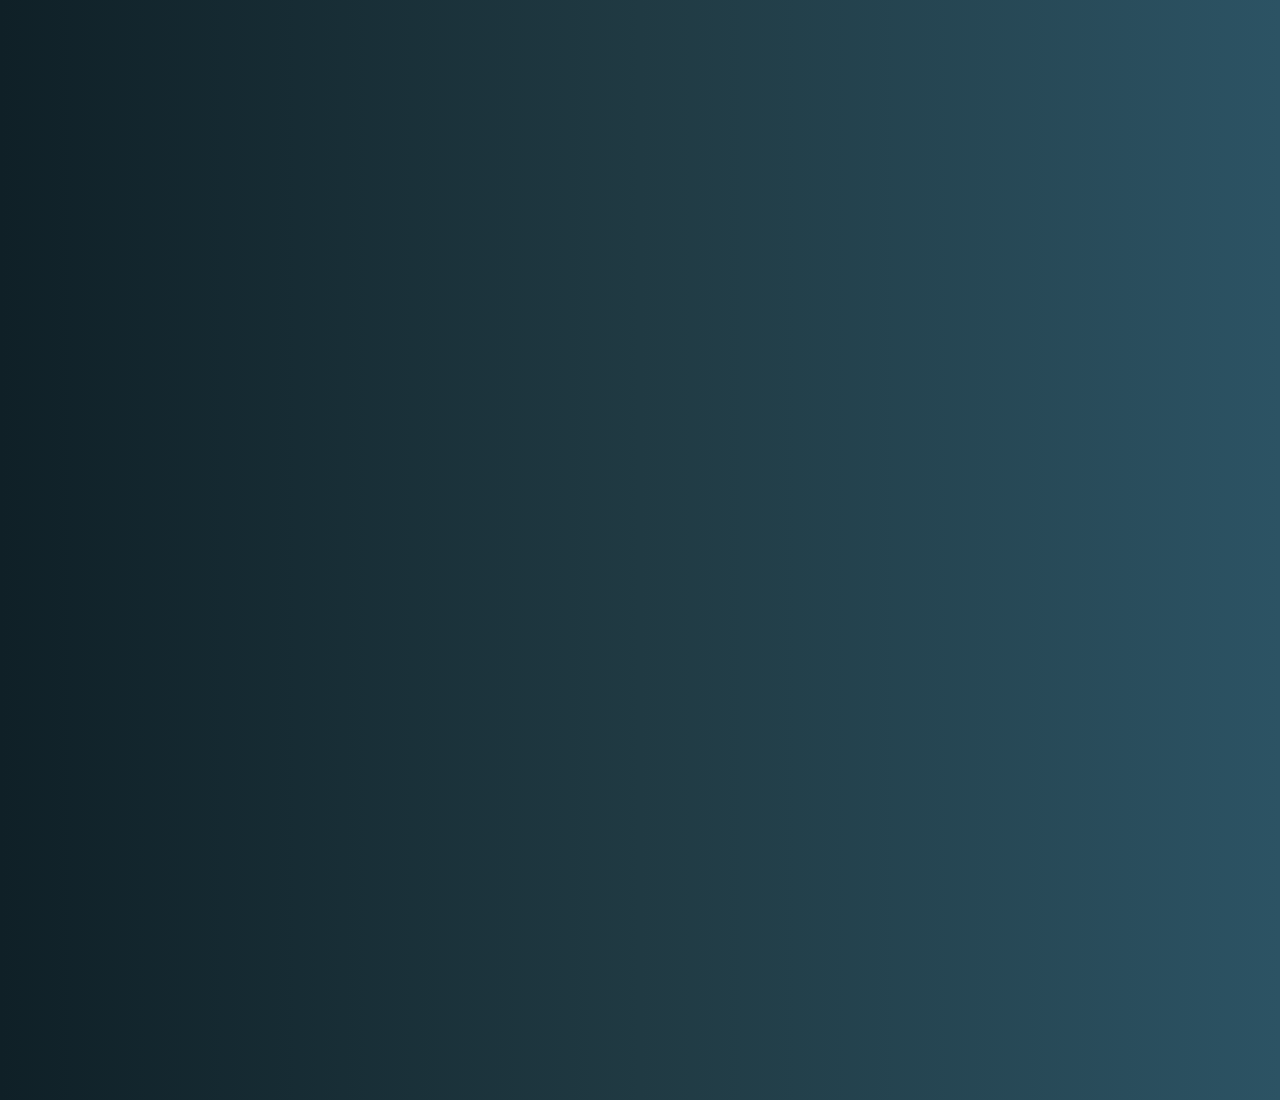
<file: blog1.html>
<!doctype html>
<html>
  <head>
    <title>How to Build AI Portfolio</title>
    <link rel="stylesheet" href="style.css" />
  </head>
  <body>
    <section class="section">
      <h2>How to Build AI Portfolio</h2>
      <p>This is where your full blog content from Word will go.</p>

      <p>Copy your entire Word article here properly formatted.</p>
    </section>
  </body>
</html>
</file>
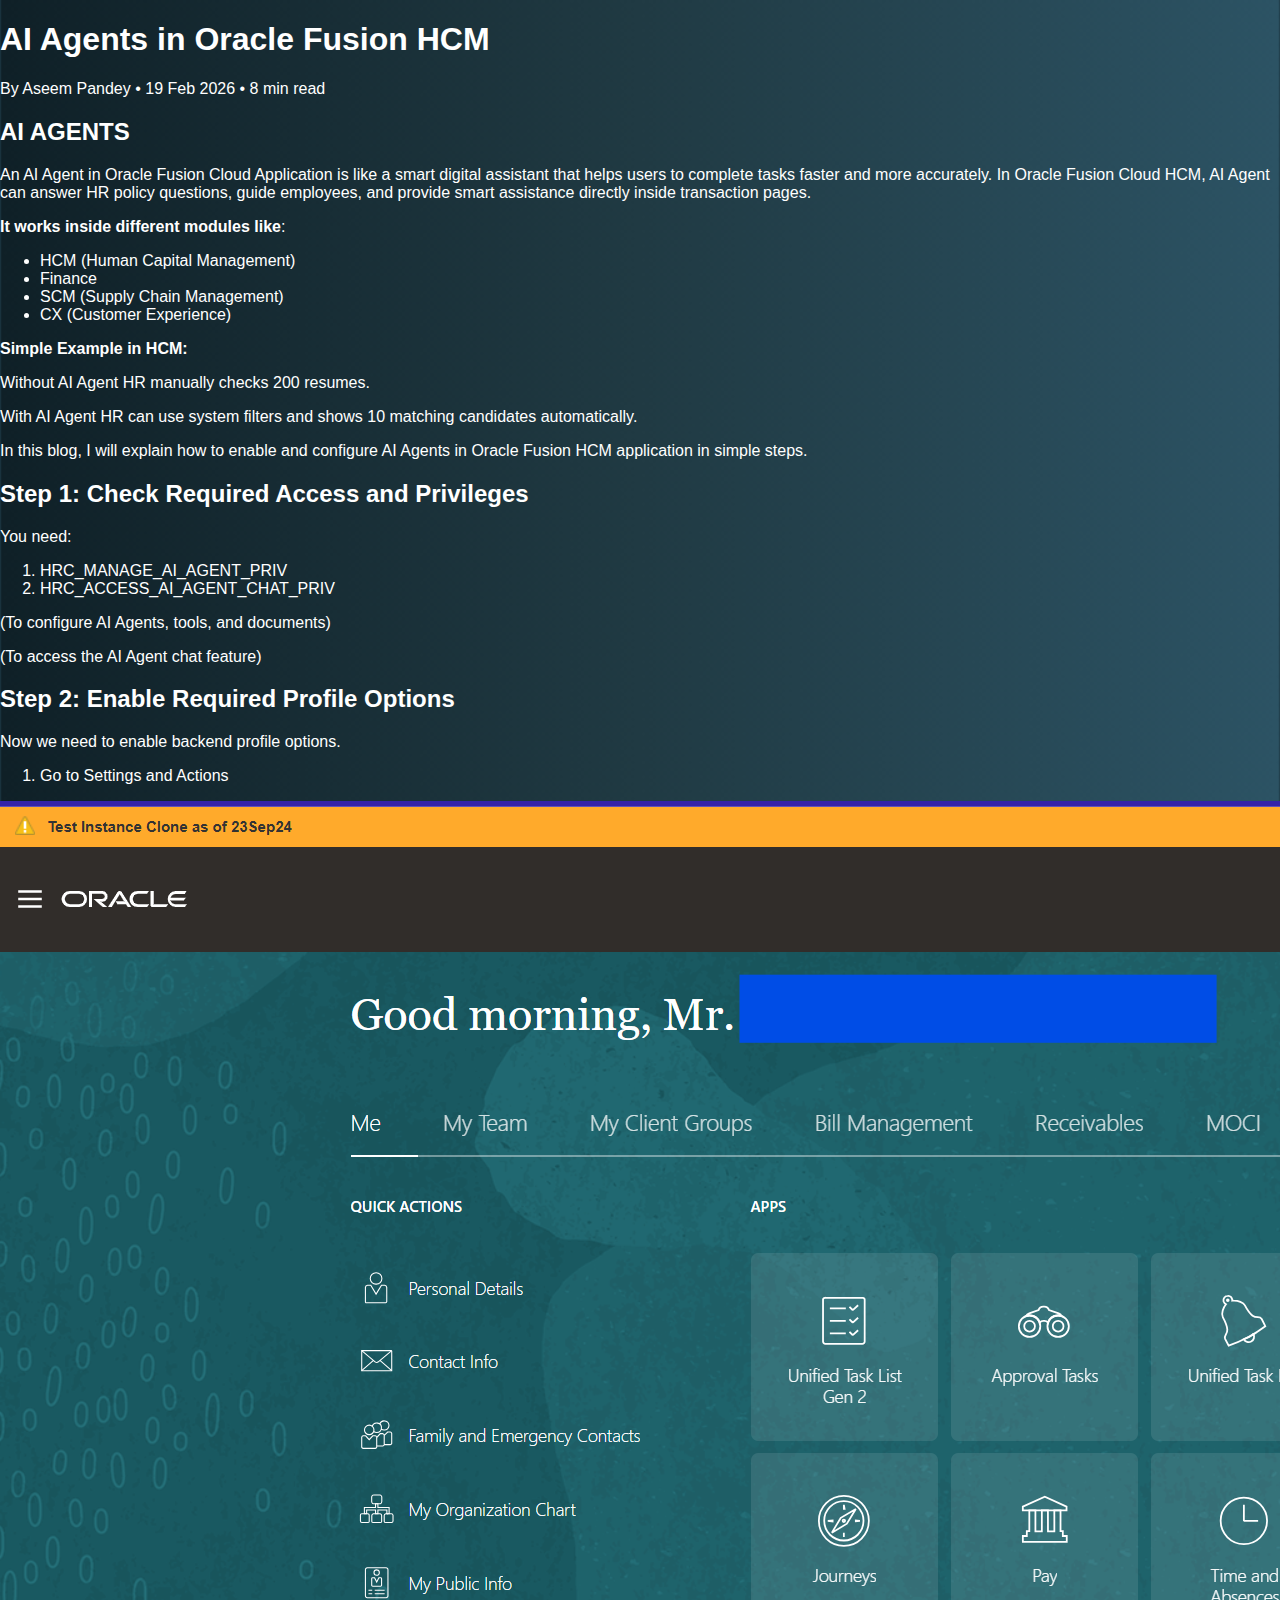
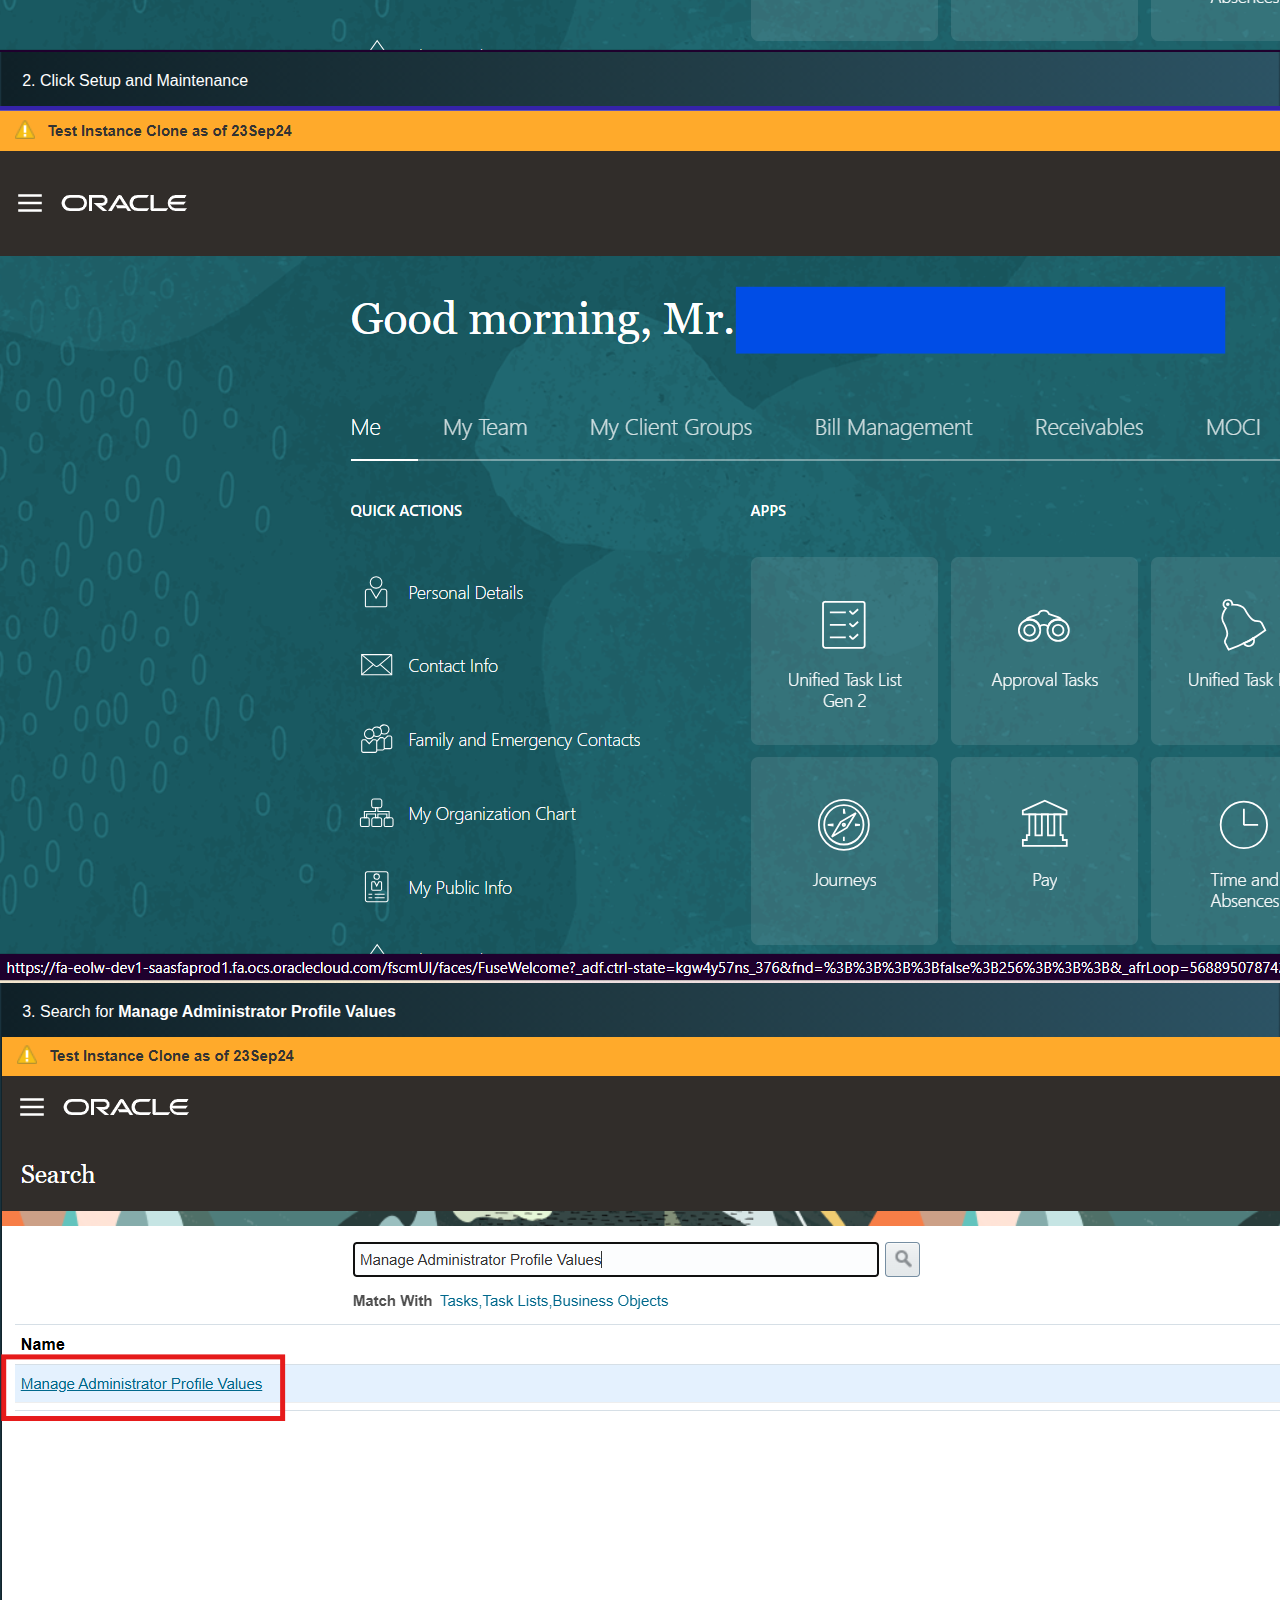
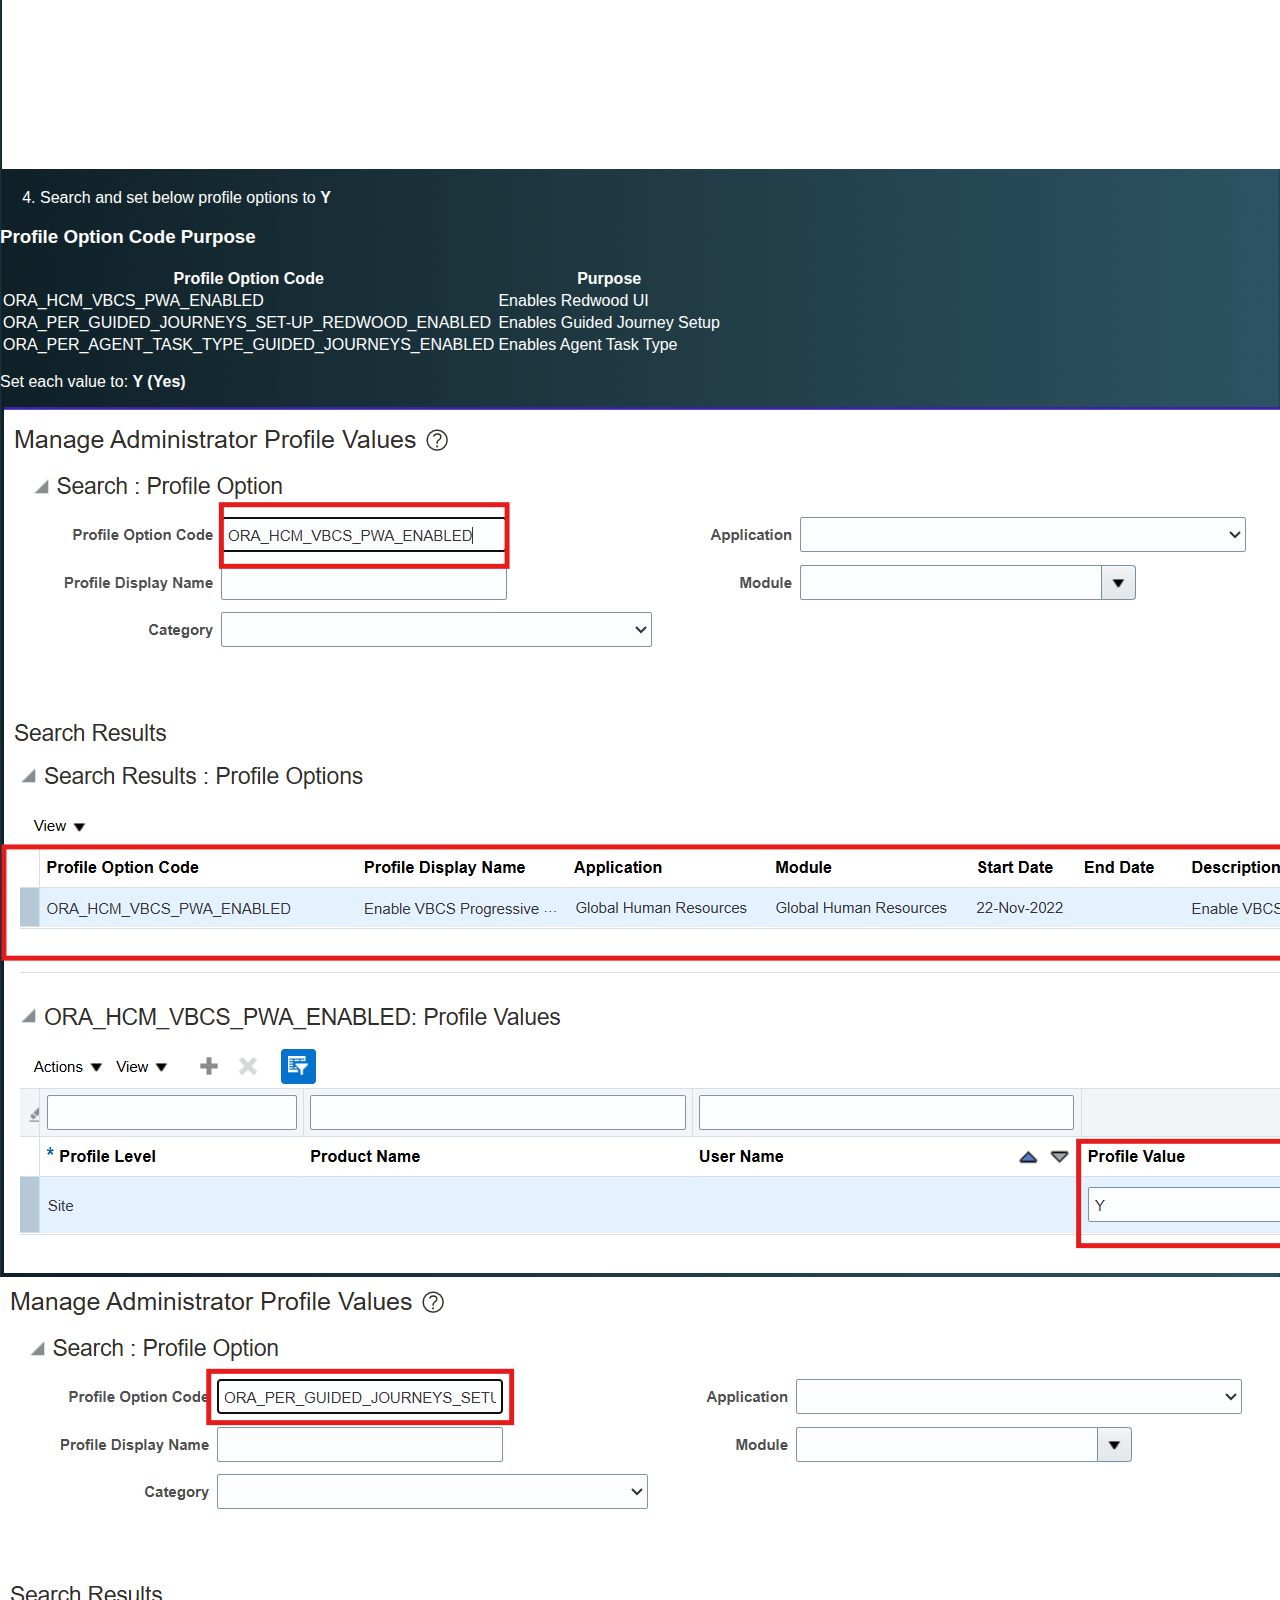
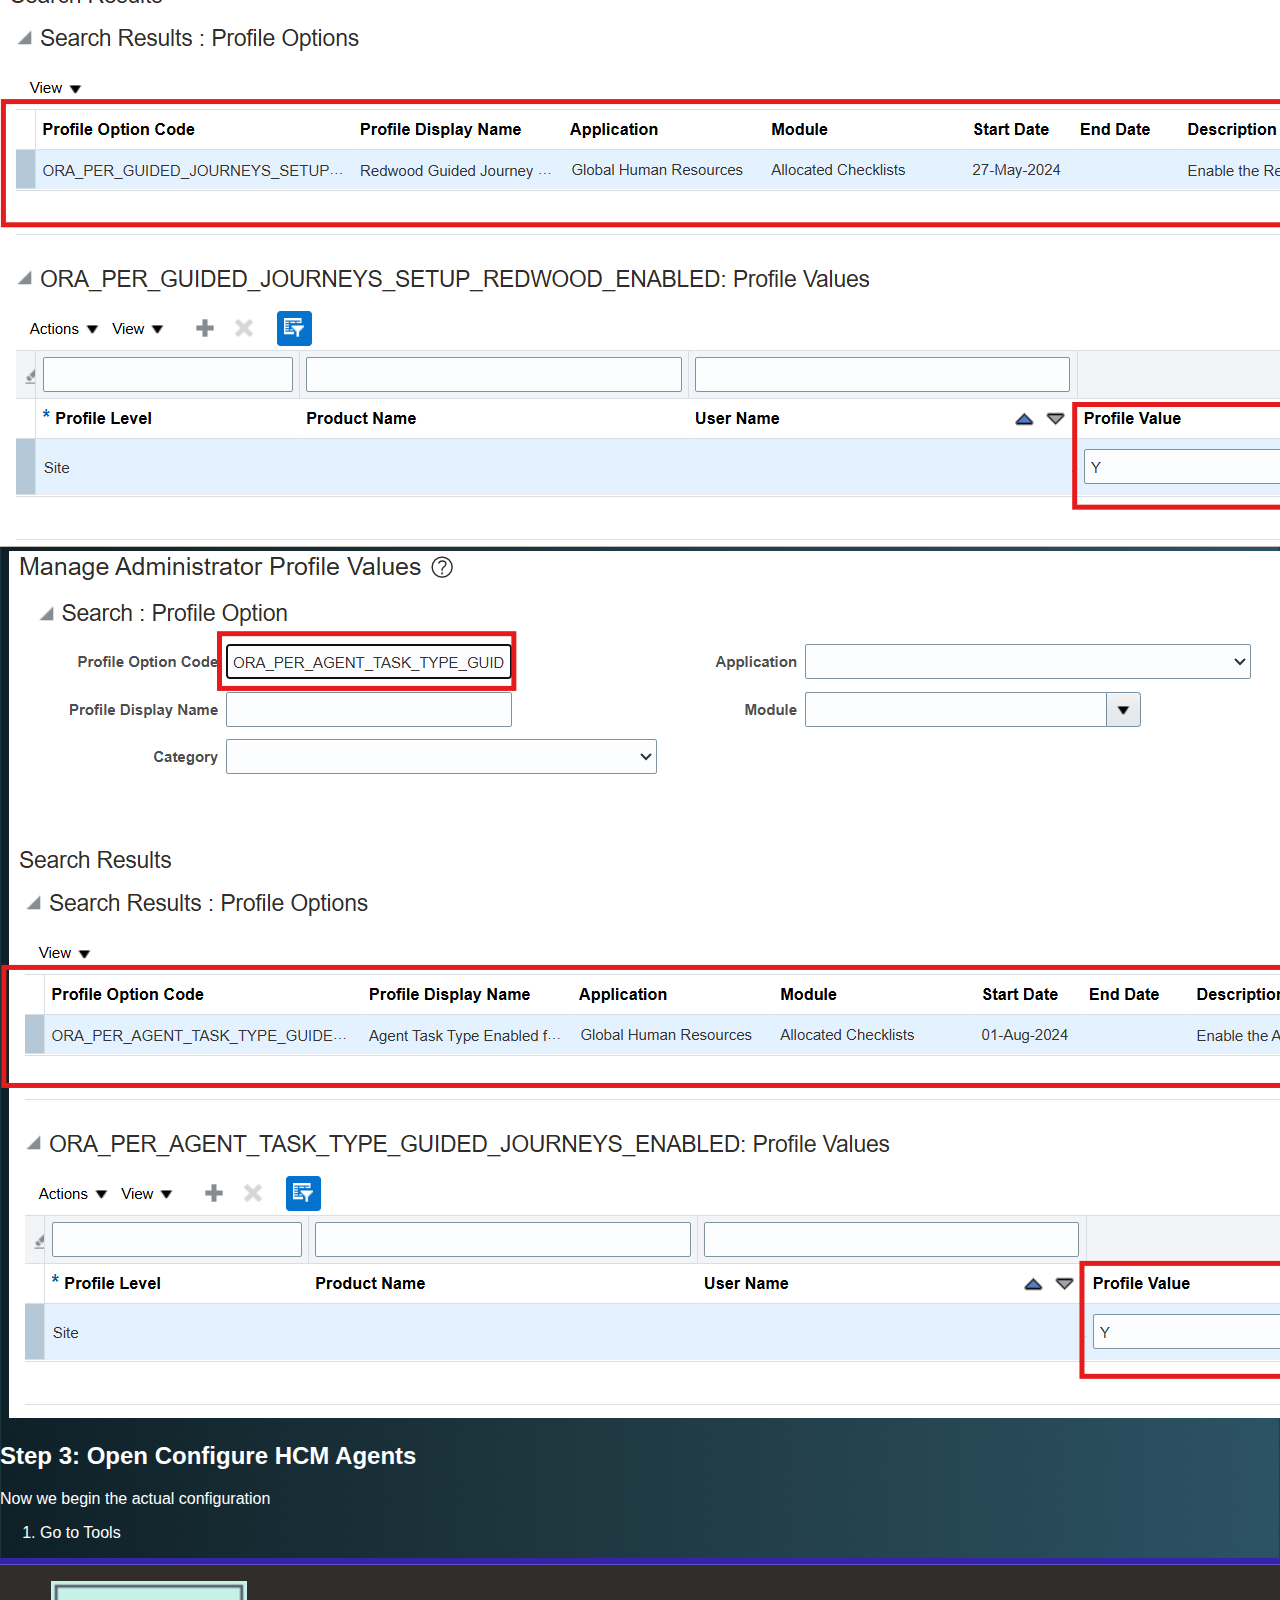
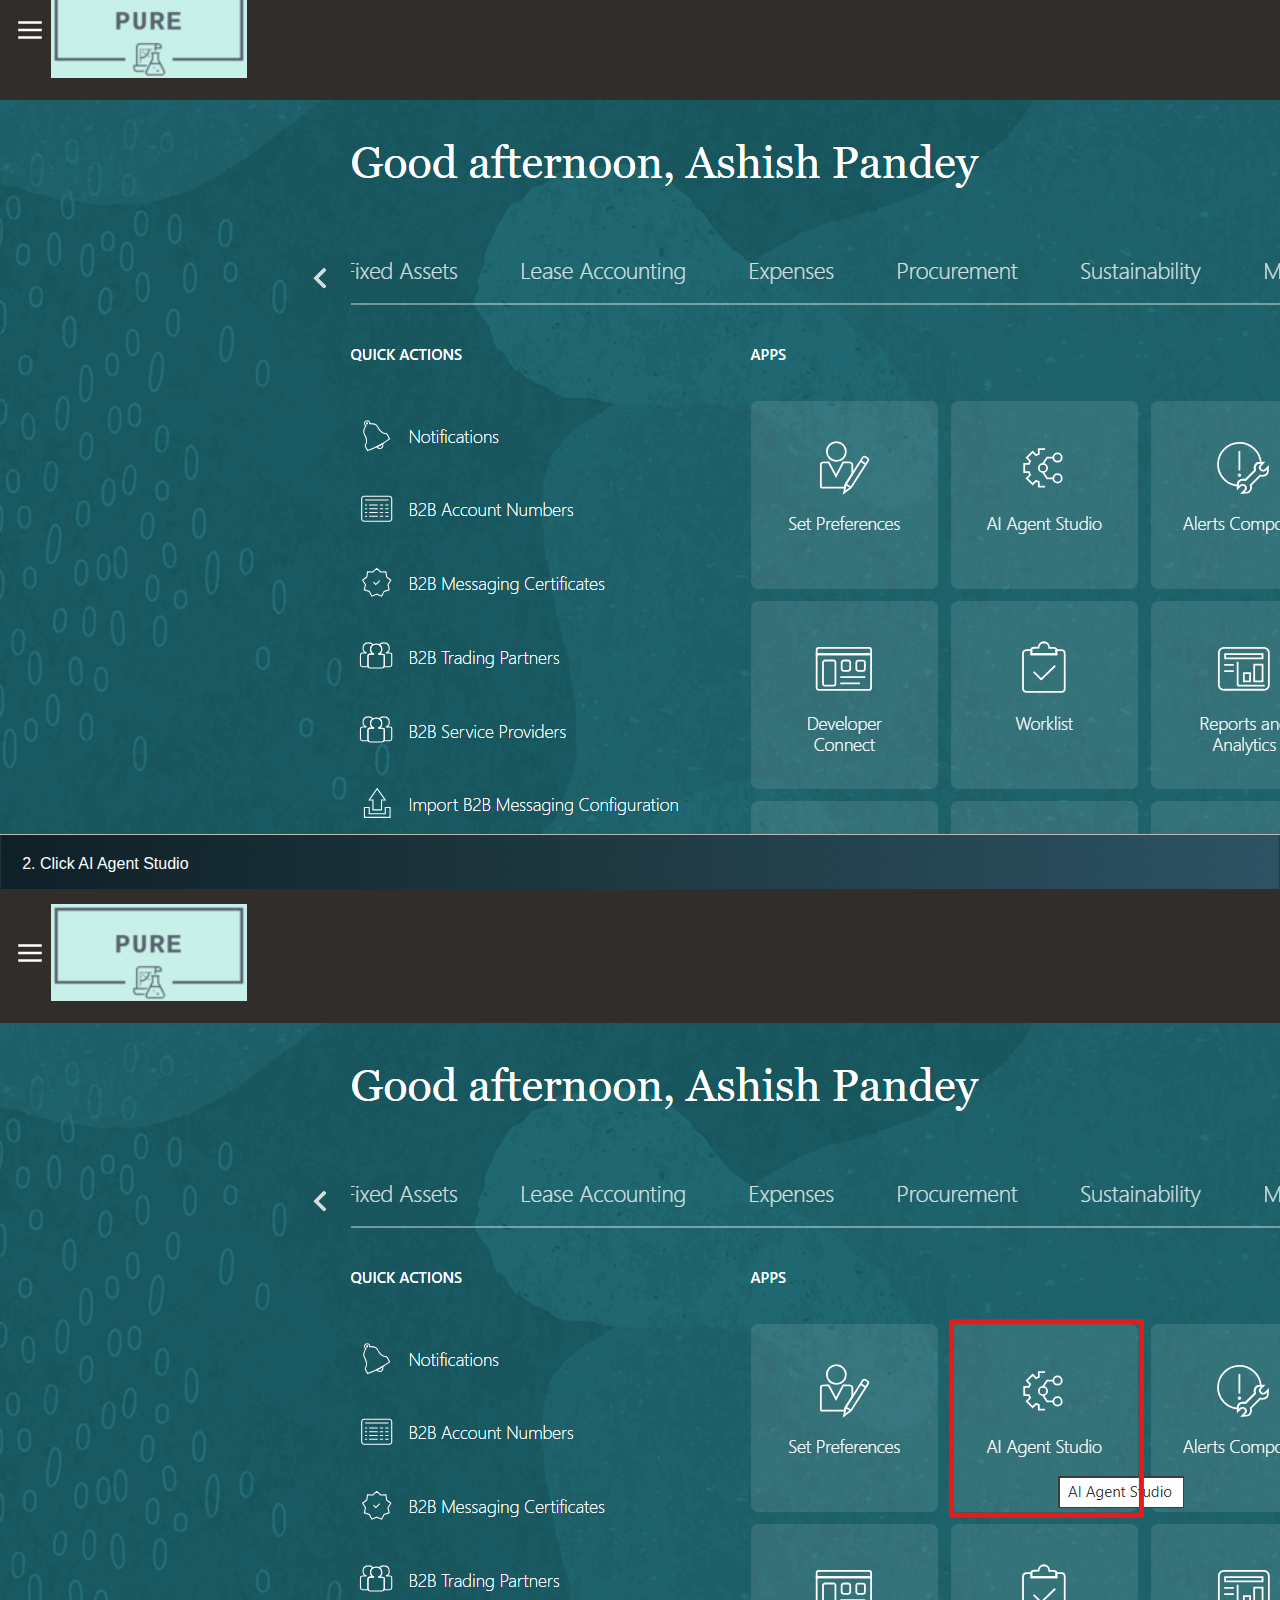
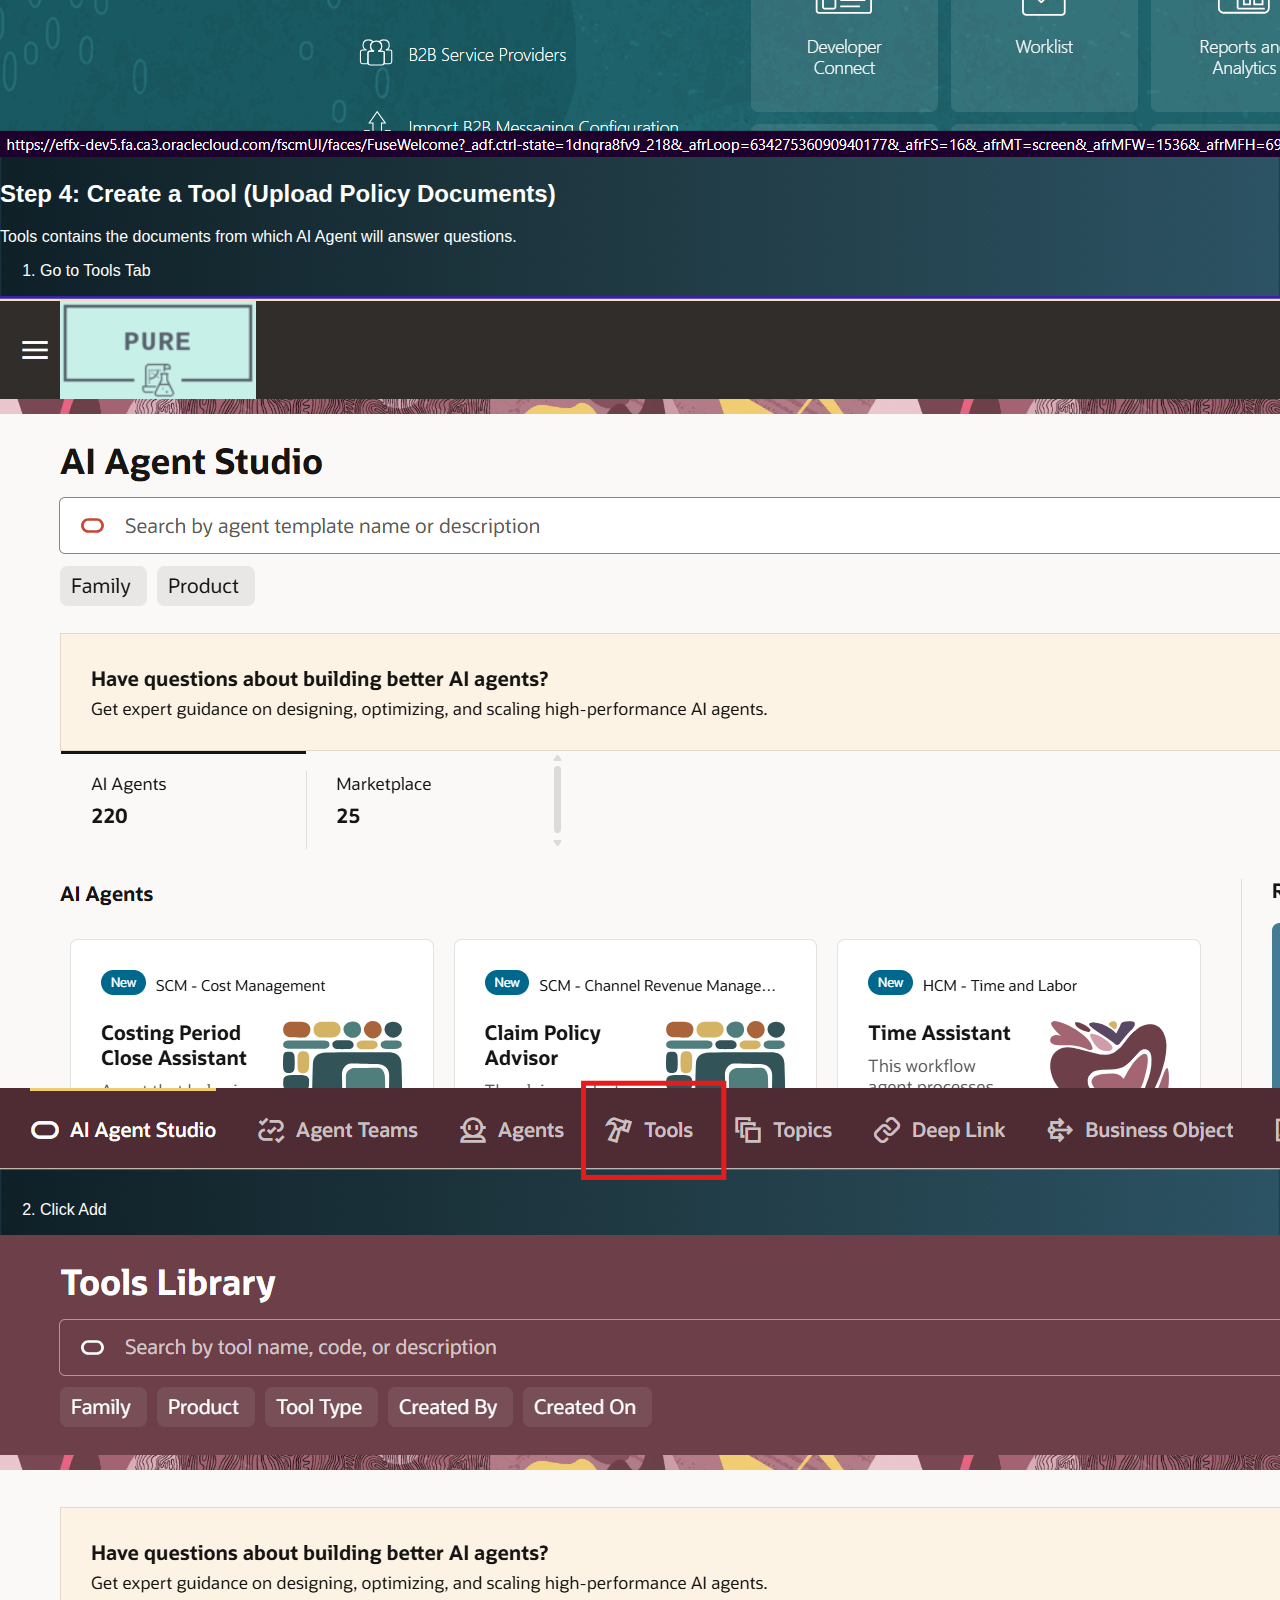
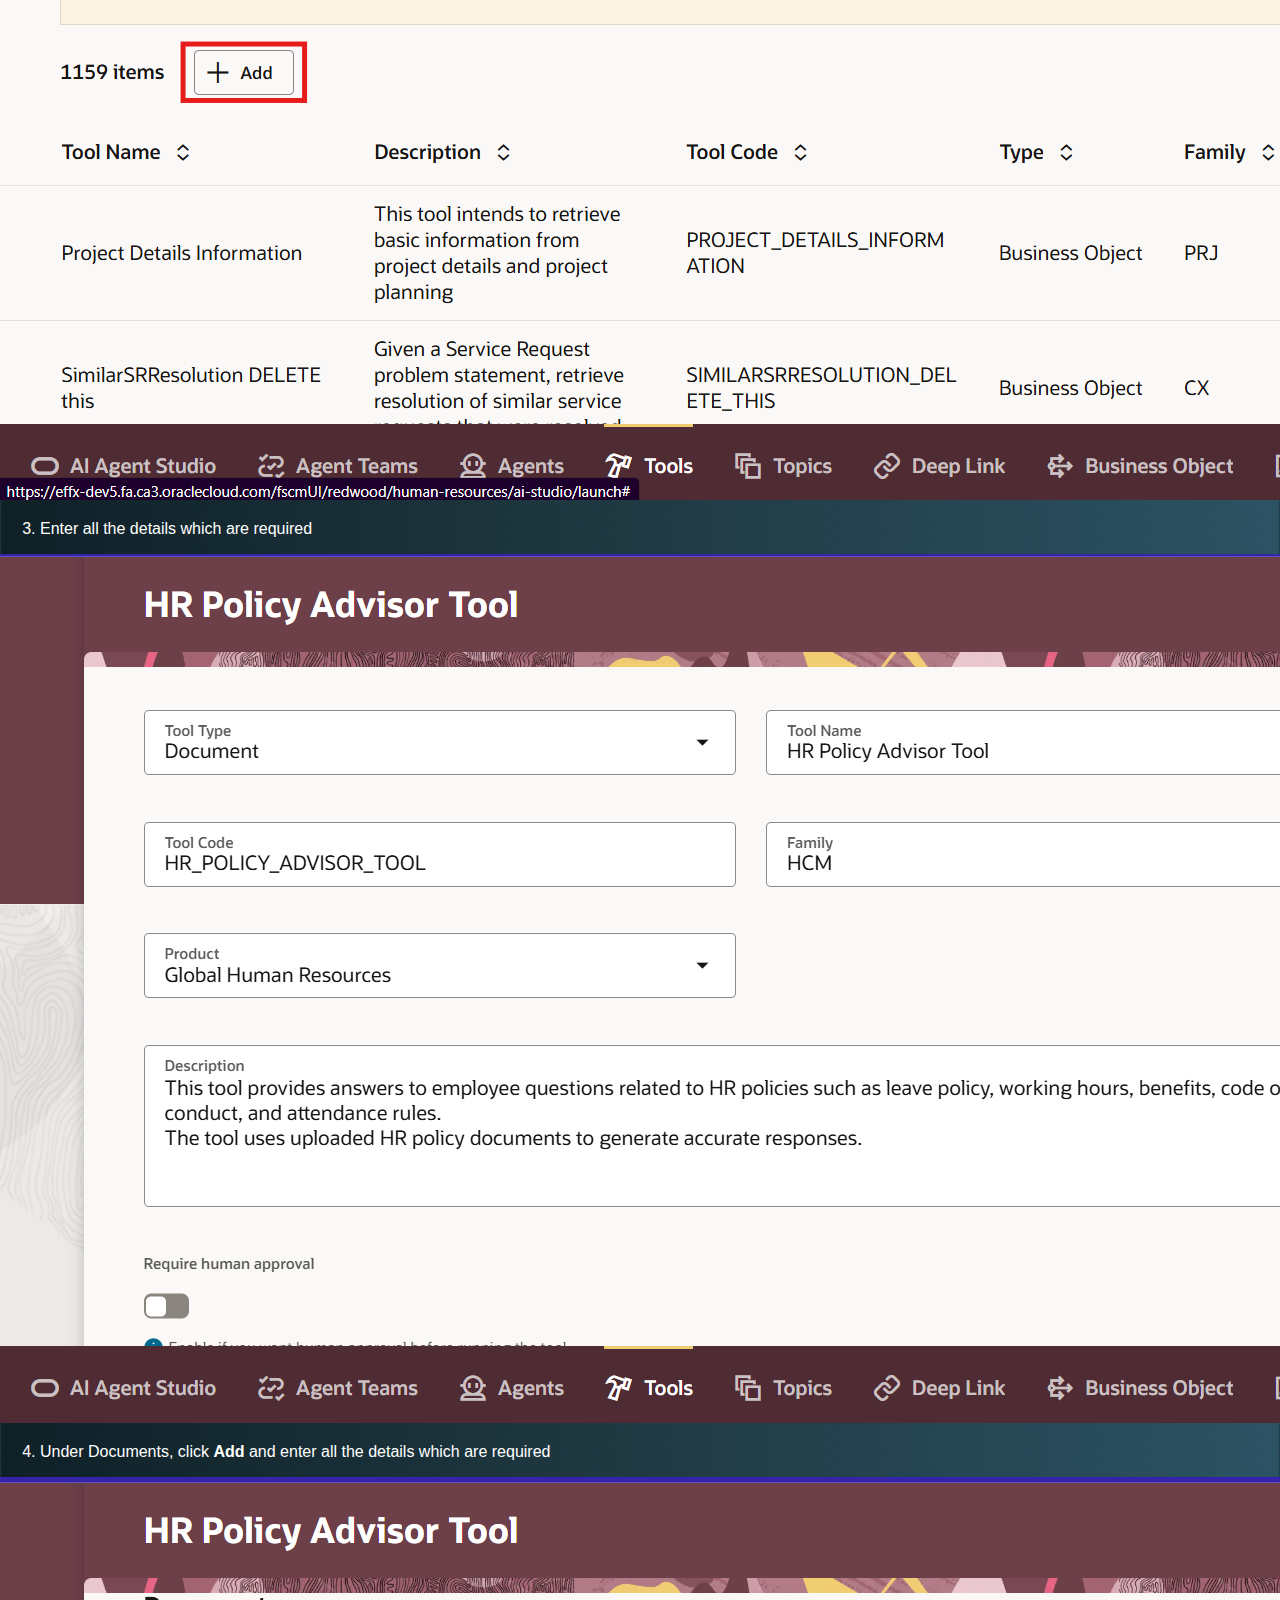
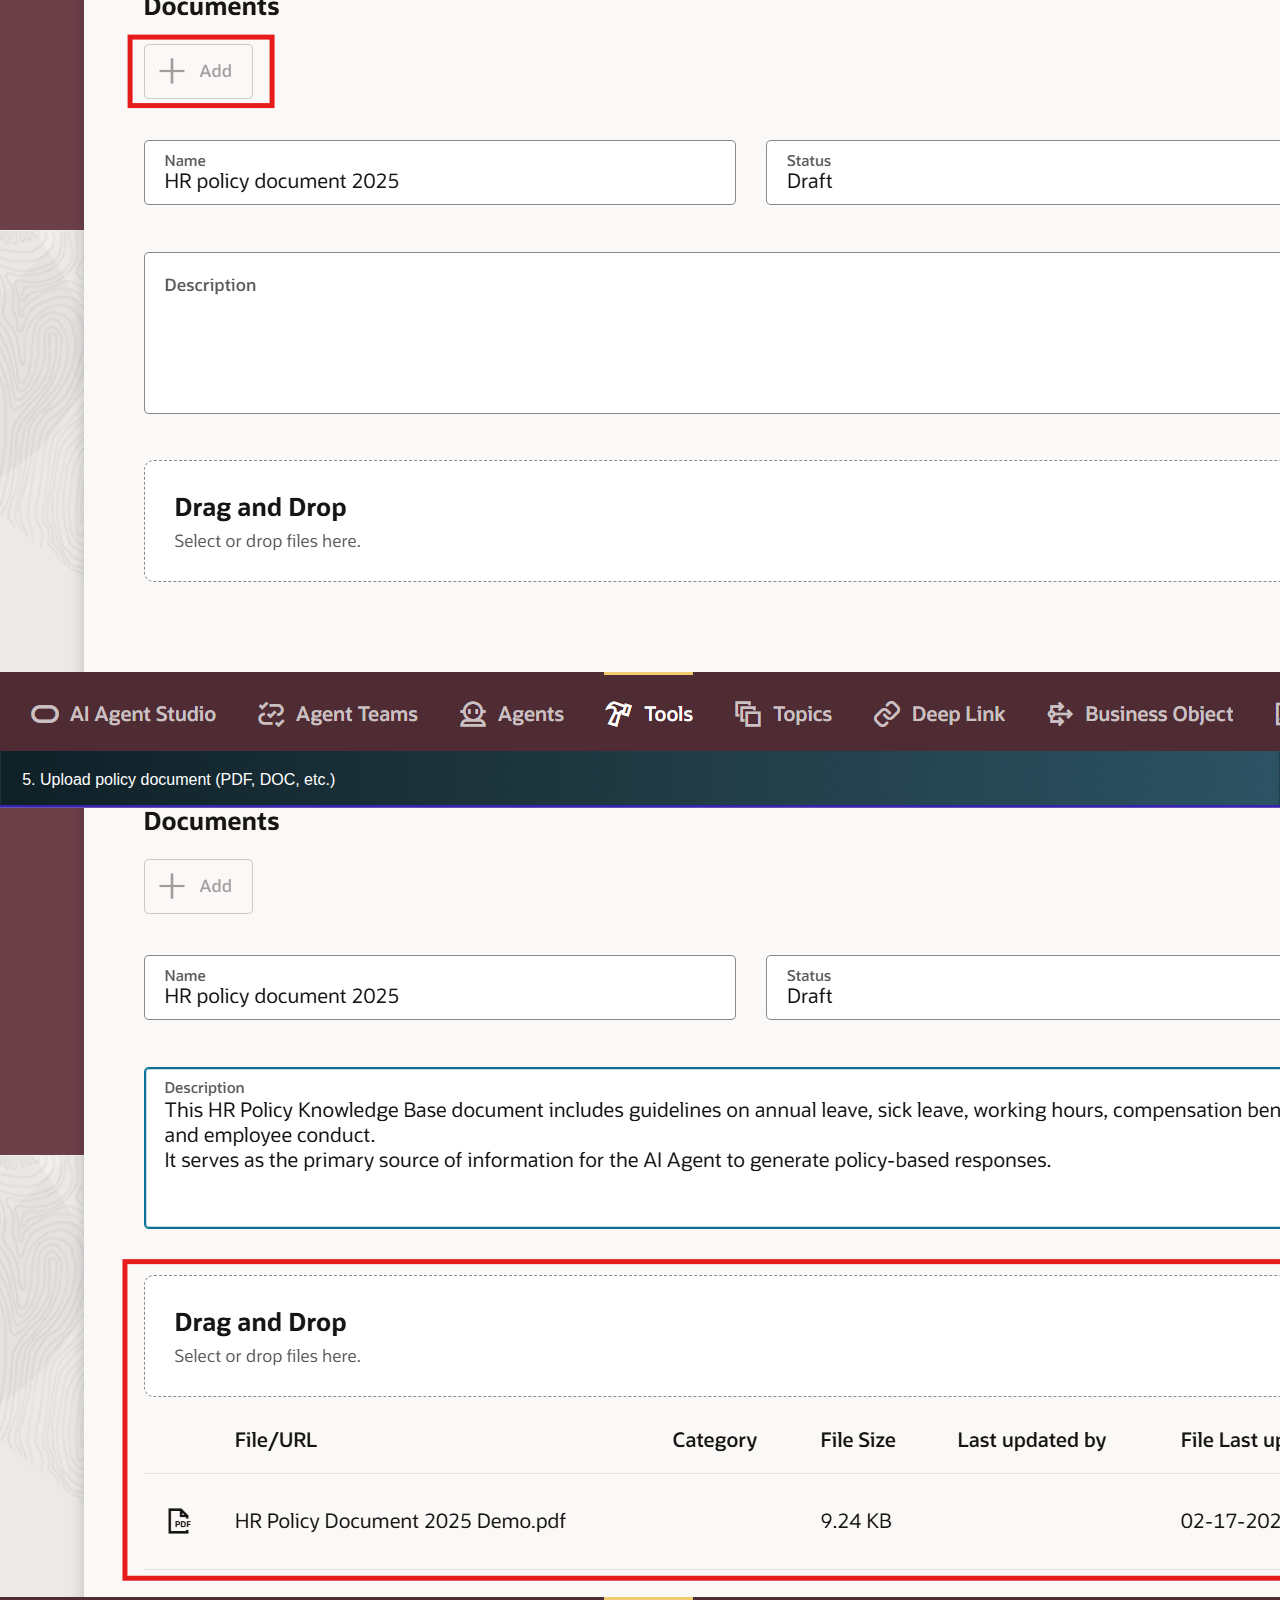
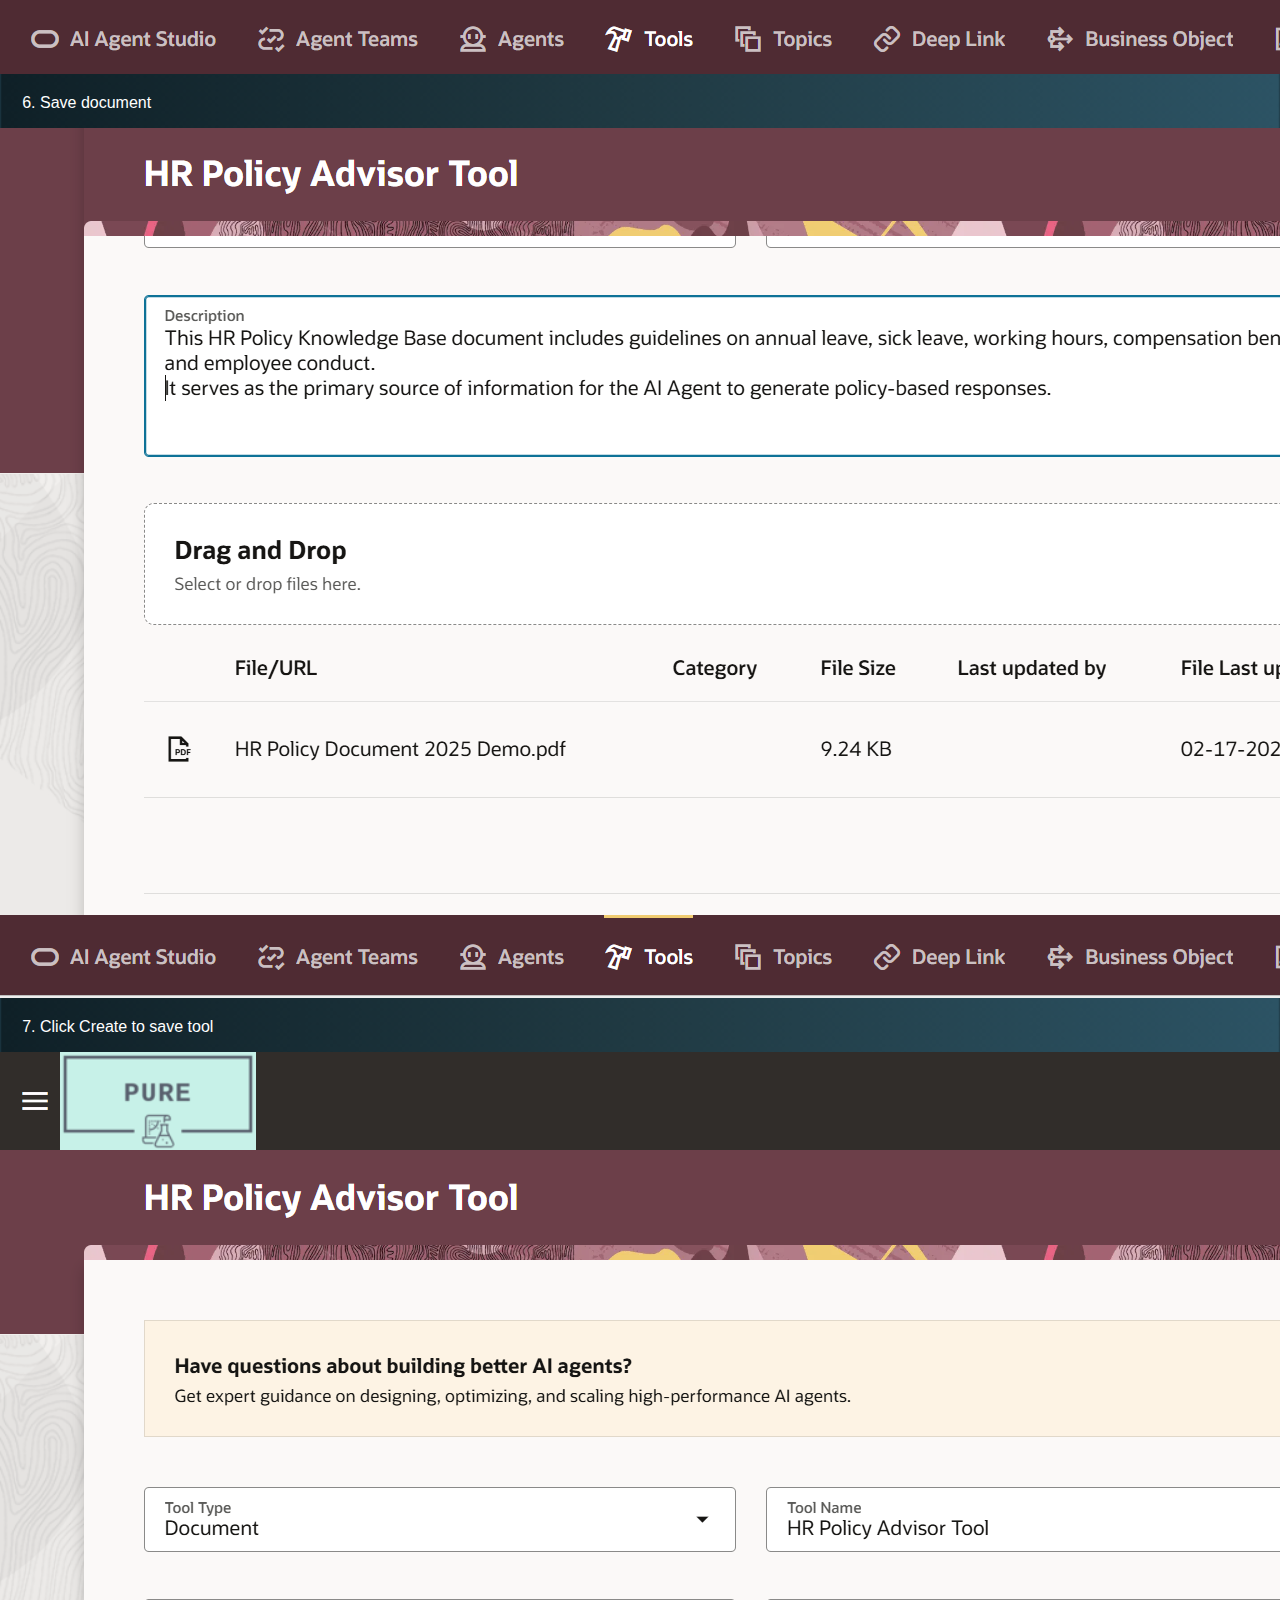
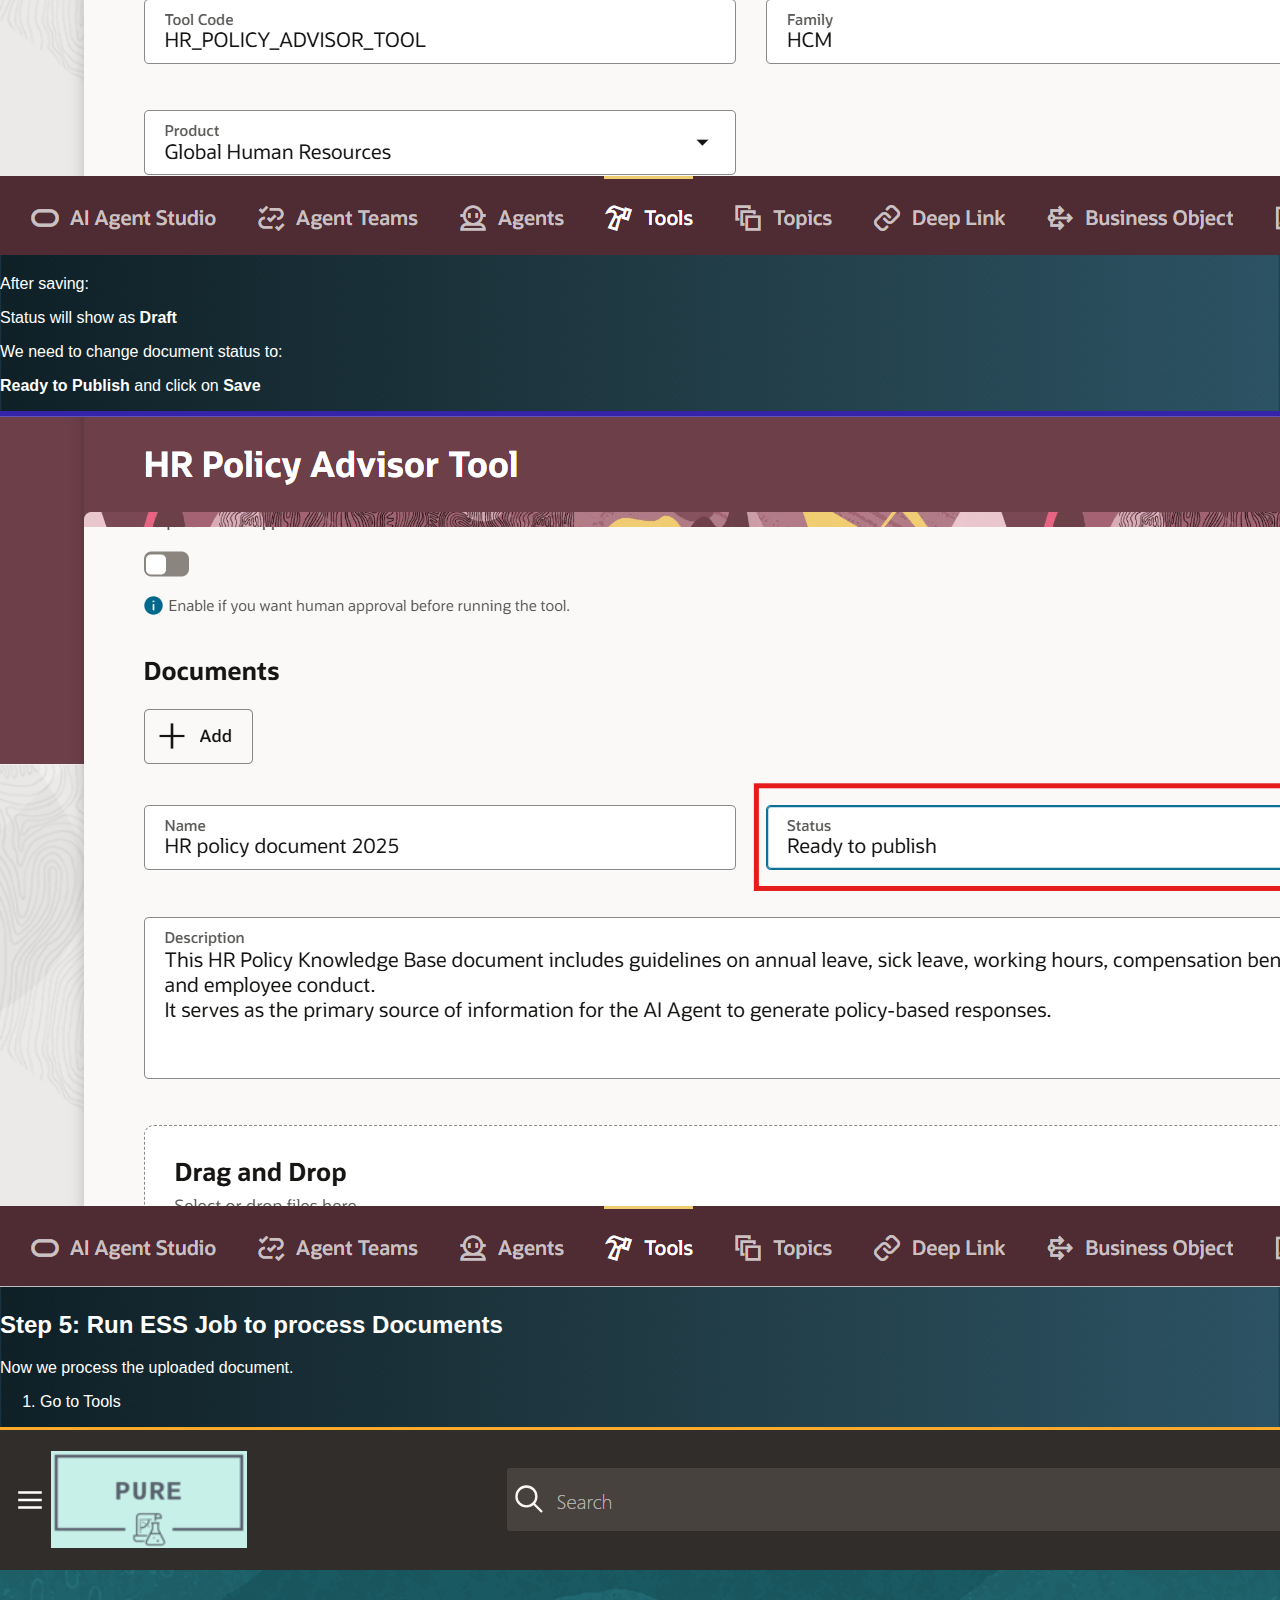
<file: oracle-fusion-ai-agents.html>
<!doctype html>
<html lang="en">
  <head>
    <meta charset="UTF-8" />
    <meta name="viewport" content="width=device-width, initial-scale=1.0" />

    <title>AI Agents in Oracle Fusion HCM | Aseem Pandey</title>

    <!-- Connect Main CSS -->
    <link rel="stylesheet" href="style.css" />
  </head>
  <body>
    <!-- Navigation already working from your main CSS -->

    <section class="blog-page">
      <div class="blog-container-full">
        <h1>AI Agents in Oracle Fusion HCM</h1>

        <div class="blog-meta">By Aseem Pandey • 19 Feb 2026 • 8 min read</div>

        <article class="blog-content">
          <h2>AI AGENTS</h2>

          <p>
            An AI Agent in Oracle Fusion Cloud Application is like a smart
            digital assistant that helps users to complete tasks faster and more
            accurately. In Oracle Fusion Cloud HCM, AI Agent can answer HR
            policy questions, guide employees, and provide smart assistance
            directly inside transaction pages.
          </p>

          <p><strong>It works inside different modules like</strong>:</p>

          <ul>
            <li>HCM (Human Capital Management)</li>
            <li>Finance</li>
            <li>SCM (Supply Chain Management)</li>
            <li>CX (Customer Experience)</li>
          </ul>

          <p><strong>Simple Example in HCM:</strong></p>

          <p>Without AI Agent HR manually checks 200 resumes.</p>
          <p>
            With AI Agent HR can use system filters and shows 10 matching
            candidates automatically.
          </p>

          <p>
            In this blog, I will explain how to enable and configure AI Agents
            in Oracle Fusion HCM application in simple steps.
          </p>

          <h2>Step 1: Check Required Access and Privileges</h2>

          <p>You need:</p>

          <ol>
            <li>HRC_MANAGE_AI_AGENT_PRIV</li>
            <li>HRC_ACCESS_AI_AGENT_CHAT_PRIV</li>
          </ol>

          <p>(To configure AI Agents, tools, and documents)</p>
          <p>(To access the AI Agent chat feature)</p>

          <h2>Step 2: Enable Required Profile Options</h2>

          <p>Now we need to enable backend profile options.</p>

          <ol>
            <li>Go to Settings and Actions</li>
          </ol>

          <img src="blog-media/media/image1.png" alt="Step 1" />

          <ol start="2">
            <li>Click Setup and Maintenance</li>
          </ol>

          <img src="blog-media/media/image2.png" alt="Step 2" />

          <ol start="3">
            <li>
              Search for <strong>Manage Administrator Profile Values</strong>
            </li>
          </ol>

          <img src="blog-media/media/image3.png" alt="Step 3" />

          <ol start="4">
            <li>Search and set below profile options to <strong>Y</strong></li>
          </ol>

          <h3>Profile Option Code Purpose</h3>

          <div class="profile-table">
            <table>
              <thead>
                <tr>
                  <th>Profile Option Code</th>
                  <th>Purpose</th>
                </tr>
              </thead>
              <tbody>
                <tr>
                  <td>ORA_HCM_VBCS_PWA_ENABLED</td>
                  <td>Enables Redwood UI</td>
                </tr>
                <tr>
                  <td>ORA_PER_GUIDED_JOURNEYS_SET-UP_REDWOOD_ENABLED</td>
                  <td>Enables Guided Journey Setup</td>
                </tr>
                <tr>
                  <td>ORA_PER_AGENT_TASK_TYPE_GUIDED_JOURNEYS_ENABLED</td>
                  <td>Enables Agent Task Type</td>
                </tr>
              </tbody>
            </table>
          </div>

          <p>Set each value to: <strong>Y (Yes)</strong></p>

          <img src="blog-media/media/image4.png" alt="Profile Setting 1" />
          <img src="blog-media/media/image5.png" alt="Profile Setting 2" />
          <img src="blog-media/media/image6.png" alt="Profile Setting 3" />

          <h2>Step 3: Open Configure HCM Agents</h2>

          <p>Now we begin the actual configuration</p>

          <ol>
            <li>Go to Tools</li>
          </ol>

          <img src="blog-media/media/image7.png" alt="Step 7" />

          <ol start="2">
            <li>Click AI Agent Studio</li>
          </ol>

          <img src="blog-media/media/image8.png" alt="Step 8" />

          <h2>Step 4: Create a Tool (Upload Policy Documents)</h2>

          <p>
            Tools contains the documents from which AI Agent will answer
            questions.
          </p>

          <ol>
            <li>Go to Tools Tab</li>
          </ol>

          <img src="blog-media/media/image9.png" alt="Step 9" />

          <ol start="2">
            <li>Click Add</li>
          </ol>

          <img src="blog-media/media/image10.png" alt="Step 10" />

          <ol start="3">
            <li>Enter all the details which are required</li>
          </ol>

          <img src="blog-media/media/image11.png" alt="Step 11" />

          <ol start="4">
            <li>
              Under Documents, click <strong>Add</strong> and enter all the
              details which are required
            </li>
          </ol>

          <img src="blog-media/media/image12.png" alt="Step 12" />

          <ol start="5">
            <li>Upload policy document (PDF, DOC, etc.)</li>
          </ol>

          <img src="blog-media/media/image13.png" alt="Step 13" />

          <ol start="6">
            <li>Save document</li>
          </ol>

          <img src="blog-media/media/image14.png" alt="Step 14" />

          <ol start="7">
            <li>Click Create to save tool</li>
          </ol>

          <img src="blog-media/media/image15.png" alt="Step 15" />

          <p>After saving:</p>
          <p>Status will show as <strong>Draft</strong></p>
          <p>We need to change document status to:</p>
          <p>
            <strong>Ready to Publish</strong> and click on <strong>Save</strong>
          </p>

          <img src="blog-media/media/image16.png" alt="Step 16" />

          <h2>Step 5: Run ESS Job to process Documents</h2>

          <p>Now we process the uploaded document.</p>

          <ol>
            <li>Go to Tools</li>
          </ol>

          <img src="blog-media/media/image17.png" alt="Step 17" />

          <ol start="2">
            <li>Click Scheduled Processes</li>
          </ol>

          <img src="blog-media/media/image18.png" alt="Step 18" />

          <ol start="3">
            <li>Click Schedule New Process</li>
          </ol>

          <img src="blog-media/media/image19.png" alt="Step 19" />

          <ol start="4">
            <li>Search for: <strong>Process Agent Documents</strong></li>
          </ol>

          <img src="blog-media/media/image20.png" alt="Step 20" />

          <ol start="5">
            <li>Click <strong>Ok</strong></li>
          </ol>

          <img src="blog-media/media/image21.png" alt="Step 21" />

          <ol start="6">
            <li>Click <strong>Submit</strong></li>
          </ol>

          <img src="blog-media/media/image22.png" alt="Step 22" />

          <ol start="7">
            <li>
              Click Ok and wait until status shows <strong>Succeeded</strong>
            </li>
          </ol>

          <img src="blog-media/media/image23.png" alt="Step 23" />
          <img src="blog-media/media/image24.png" alt="Step 24" />

          <p>After completion:</p>
          <p>Return to Tools → AI Agent Studio and confirm:</p>
          <p>Status = <strong>Published</strong></p>

          <img src="blog-media/media/image25.png" alt="Step 25" />
          <img src="blog-media/media/image26.png" alt="Step 26" />

          <h2>Step 6: Create an AI Agent</h2>

          <p>Now let’s create the Agent.</p>

          <ol>
            <li>Go to Agents tab and click Add</li>
          </ol>

          <img src="blog-media/media/image27.png" alt="Step 27" />

          <ol start="2">
            <li>
              Now fill the required details one by one then click on Create.
            </li>
          </ol>

          <p>
            Don’t forget to set the <strong>Product</strong> and
            <strong>Family</strong> same as your created tool because the system
            automatically links to the document type tools based on matching
            Product + Family
          </p>

          <img src="blog-media/media/image28.png" alt="Step 28" />

          <ol start="3">
            <li>
              Now under the Tools search and select the Tool you created and
              click on (+) Icon
            </li>
          </ol>

          <img src="blog-media/media/image29.png" alt="Step 29" />

          <ol start="4">
            <li>Now click Add</li>
          </ol>

          <img src="blog-media/media/image30.png" alt="Step 30" />

          <ol start="5">
            <li>Click Create</li>
          </ol>

          <img src="blog-media/media/image31.png" alt="Step 31" />

          <p>Your AI Agent is now created.</p>
          <p>Now we need to attach it to an Agent Team.</p>

          <ol start="6">
            <li>Click Agent Team and click on (+) icon</li>
          </ol>

          <img src="blog-media/media/image32.png" alt="Step 32" />

          <ol start="7">
            <li>Fill all the required details and click on Create</li>
          </ol>

          <img src="blog-media/media/image33.png" alt="Step 33" />

          <ol start="8">
            <li>
              Now in under Agent, search and select your created Agent and click
              on (+) icon to add it to the team
            </li>
          </ol>

          <img src="blog-media/media/image34.png" alt="Step 34" />

          <ol start="9">
            <li>Now click on Publish</li>
          </ol>

          <img src="blog-media/media/image35.png" alt="Step 35" />

          <h2>Step 7: Create a Guided Journey with Agent Task</h2>

          <p>Now we attach the Agent to a Guided Journey</p>

          <ol>
            <li>Go to My Client Groups</li>
          </ol>

          <img src="blog-media/media/image36.png" alt="Step 36" />

          <ol start="2">
            <li>Click show more in Quick Actions</li>
          </ol>

          <img src="blog-media/media/image37.png" alt="Step 37" />

          <ol start="3">
            <li>Search for <strong>Guided Journey</strong></li>
          </ol>

          <img src="blog-media/media/image38.png" alt="Step 38" />

          <ol start="4">
            <li>Click Create</li>
          </ol>

          <img src="blog-media/media/image39.png" alt="Step 39" />

          <ol start="5">
            <li>Fill the required details and click Create Draft</li>
          </ol>

          <img src="blog-media/media/image40.png" alt="Step 40" />

          <ol start="6">
            <li>Now go to Tasks and click Add (+)</li>
          </ol>

          <img src="blog-media/media/image41.png" alt="Step 41" />

          <ol start="7">
            <li>Now fill the required details and click Save</li>
          </ol>

          <img src="blog-media/media/image42.png" alt="Step 42" />

          <ol start="8">
            <li>Click Activate</li>
          </ol>

          <img src="blog-media/media/image43.png" alt="Step 43" />

          <h2>Step 8: Attach Guided Journey to a Page (Using VBS)</h2>

          <p>Now we connect it to a page.</p>

          <ol>
            <li>Navigate to any page you want AI support on</li>
            <li>Click Edit Page in <strong>Visual Builder Studio</strong></li>
          </ol>

          <img src="blog-media/media/image44.png" alt="Step 44" />

          <ol start="3">
            <li>
              Click on the suitable project and click on Request Membership
            </li>
          </ol>

          <p>Wait for approval.</p>

          <img src="blog-media/media/image45.png" alt="Step 45" />

          <ol start="4">
            <li>In page properties section:</li>
          </ol>

          <p>Enter the Guided Journey Code</p>

          <ol start="5">
            <li>Save and Publish customization</li>
          </ol>

          <h2>Final Testing</h2>

          <p>Now go to the page where you enabled it.</p>

          <p>You will see:</p>

          <ol>
            <li>Chat Option</li>
            <li>AI Agent responding from your uploaded documents.</li>
          </ol>
        </article>
      </div>
    </section>
  </body>
</html>
</file>
<file: style.css>
html {
  scroll-behavior: smooth;
}

body {
  margin: 0;
  font-family: Arial, sans-serif;
  color: white;
  background: linear-gradient(to right, #0f2027, #203a43, #2c5364);
  overflow-x: hidden;
}

header {
  display: flex;
  justify-content: space-between;
  align-items: center;
  padding: 20px 8%;
  position: fixed;
  width: 100%;
  top: 0;
  z-index: 100;
  background: rgba(0, 0, 0, 0.4);
  backdrop-filter: blur(10px);
}

.logo {
  color: #3b82f6;
  font-weight: bold;
}

nav a {
  margin-left: 20px;
  text-decoration: none;
  color: white;
  transition: 0.3s;
}
nav a:hover {
  color: #3b82f6;
}

.hero {
  height: 100vh;
  display: flex;
  flex-direction: column;
  justify-content: center;
  align-items: center;
  text-align: center;
  padding: 20px;
}

.hero h1 {
  font-size: 55px;
}

button {
  padding: 12px 30px;
  background: #3b82f6;
  border: none;
  border-radius: 6px;
  color: white;
  cursor: pointer;
  transition: 0.3s;
}
button:hover {
  background: #2563eb;
}

.section {
  min-height: 100vh;
  display: flex;
  flex-direction: column;
  justify-content: center;
  align-items: center;
  padding: 80px 10%;
  opacity: 0;
  transform: translateY(40px);
  transition: 0.8s;
}
.section.show {
  opacity: 1;
  transform: translateY(0);
}

form {
  display: flex;
  flex-direction: column;
  gap: 15px;
  width: 400px;
  max-width: 90%;
}

input,
textarea {
  padding: 12px;
  border-radius: 6px;
  border: none;
}

.form-status.success {
  color: #22c55e;
}
.form-status.error {
  color: #ef4444;
}

/* Hire Modal */
.hire-modal {
  display: none;
  position: fixed;
  z-index: 2000;
  top: 0;
  left: 0;
  width: 100%;
  height: 100%;
  background: rgba(0, 0, 0, 0.7);
  justify-content: center;
  align-items: center;
}

.hire-content {
  background: #0f2027;
  padding: 30px;
  border-radius: 10px;
  width: 350px;
  position: relative;
}

#close-hire {
  position: absolute;
  right: 15px;
  top: 10px;
  cursor: pointer;
  font-size: 20px;
}

#particles-js {
  position: fixed;
  width: 100%;
  height: 100%;
  z-index: -1;
}
</file>
